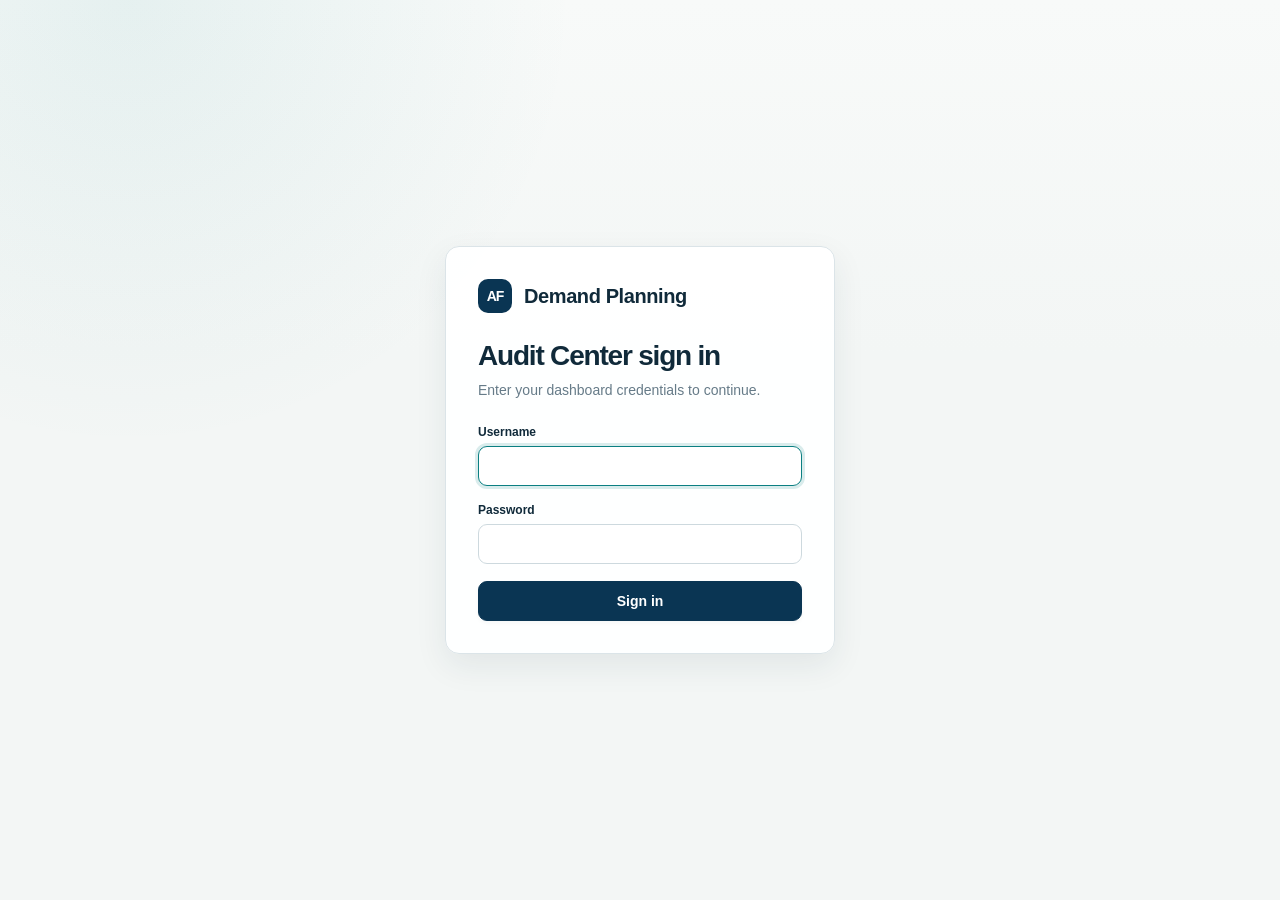
<file: login.html>
<!doctype html>
<html lang="en">
<head>
  <meta charset="utf-8">
  <meta name="viewport" content="width=device-width, initial-scale=1">
  <title>Sign In | Demand Planning Audit Center</title>
  <link rel="stylesheet" href="shared.css">
  <style>
    body {
      min-height: 100vh;
      display: grid;
      place-items: center;
      padding: 24px;
    }
    .login-card {
      width: min(100%, 390px);
      padding: 32px;
    }
    .login-brand { margin-bottom: 28px; }
    .login-brand .brand { min-width: 0; }
    .login-card h1 { margin-bottom: 8px; font-size: 28px; }
    .login-copy { margin-bottom: 24px; color: var(--muted); line-height: 1.5; }
    .login-form { display: grid; gap: 17px; }
    .field { display: grid; gap: 7px; }
    .field label { font-size: 12px; font-weight: 800; }
    .field input {
      width: 100%;
      border: 1px solid #cdd9de;
      border-radius: 9px;
      padding: 11px 12px;
      color: var(--ink);
      background: #fff;
    }
    .field input:focus {
      outline: 3px solid rgba(11, 127, 130, 0.15);
      border-color: var(--teal);
    }
    .login-form .button { width: 100%; padding: 11px 14px; }
    .login-error {
      margin: -4px 0 0;
      padding: 10px 12px;
      border-radius: 8px;
      color: var(--red);
      background: var(--red-soft);
      font-size: 12px;
      font-weight: 700;
    }
  </style>
</head>
<body>
  <main class="login-card card" aria-labelledby="loginTitle">
    <div class="login-brand">
      <div class="brand"><div class="brand-mark">AF</div><div class="brand-name">Demand Planning</div></div>
    </div>
    <h1 id="loginTitle">Audit Center sign in</h1>
    <p class="login-copy">Enter your dashboard credentials to continue.</p>
    <form class="login-form" id="loginForm">
      <div class="field">
        <label for="username">Username</label>
        <input id="username" name="username" type="text" autocomplete="username" required autofocus>
      </div>
      <div class="field">
        <label for="password">Password</label>
        <input id="password" name="password" type="password" autocomplete="current-password" required>
      </div>
      <p class="login-error" id="loginError" role="alert" hidden>Invalid username or password.</p>
      <button class="button primary" type="submit">Sign in</button>
    </form>
  </main>

  <script>
    const AUTH_KEY = "afAuditDashboardAuthenticated";
    const USERNAME = "EMRuser";
    const PASSWORD = "EMRdashboard#2026!";

    if (sessionStorage.getItem(AUTH_KEY) === "true") {
      window.location.replace("index.html");
    }

    document.getElementById("loginForm").addEventListener("submit", event => {
      event.preventDefault();
      const username = document.getElementById("username").value.trim();
      const password = document.getElementById("password").value;
      const isValid = username === USERNAME && password === PASSWORD;

      document.getElementById("loginError").hidden = isValid;
      if (!isValid) {
        document.getElementById("password").value = "";
        document.getElementById("password").focus();
        return;
      }

      sessionStorage.setItem(AUTH_KEY, "true");
      window.location.replace("index.html");
    });
  </script>
</body>
</html>
</file>
<file: shared.css>
:root {
  --ink: #102a3a;
  --muted: #667b88;
  --navy: #0a3553;
  --blue: #2468d8;
  --teal: #0b7f82;
  --teal-soft: #dff1ee;
  --orange: #df8a2f;
  --orange-soft: #fff0dc;
  --red: #b84f4a;
  --red-soft: #f8e5e2;
  --line: #dbe4e8;
  --canvas: #f3f6f5;
  --paper: #ffffff;
  --shadow: 0 12px 32px rgba(27, 55, 70, 0.08);
}

* { box-sizing: border-box; }

body {
  margin: 0;
  overflow-x: hidden;
  color: var(--ink);
  background:
    radial-gradient(circle at 10% 0%, rgba(11, 127, 130, 0.08), transparent 28rem),
    linear-gradient(180deg, #f8faf9 0, var(--canvas) 22rem);
  font-family: "Aptos", "Trebuchet MS", sans-serif;
  font-size: 14px;
}

button, input, select { font: inherit; }
button { color: inherit; }

.app-shell { min-height: 100vh; }

.topbar {
  height: 68px;
  display: flex;
  align-items: center;
  padding: 0 34px;
  gap: 34px;
  background: rgba(255, 255, 255, 0.94);
  border-bottom: 1px solid var(--line);
  backdrop-filter: blur(14px);
}

.brand { display: flex; align-items: center; gap: 12px; min-width: 250px; }
.brand-mark {
  width: 34px; height: 34px; display: grid; place-items: center;
  border-radius: 10px; background: var(--navy); color: #fff; font-weight: 800;
  letter-spacing: -1px;
}
.brand-name { font-size: 20px; font-weight: 750; letter-spacing: -0.4px; }
.current-section { color: var(--teal); font-weight: 800; }
.user-menu { margin-left: auto; display: flex; align-items: center; gap: 12px; }
.user { font-weight: 700; }
.logout-button {
  border: 0;
  padding: 5px 0;
  color: var(--muted);
  background: transparent;
  cursor: pointer;
  font-size: 12px;
  font-weight: 700;
}
.logout-button:hover { color: var(--navy); }

.page { width: min(1540px, calc(100% - 48px)); max-width: 100%; margin: 0 auto; padding: 28px 0 46px; }
.eyebrow { color: var(--teal); text-transform: uppercase; letter-spacing: 1.4px; font-size: 11px; font-weight: 800; }
h1, h2, h3, p { margin-top: 0; }
h1 { margin-bottom: 8px; font-size: clamp(27px, 3vw, 38px); line-height: 1.08; letter-spacing: -1.2px; }
.lead { color: var(--muted); font-size: 15px; line-height: 1.5; max-width: 760px; margin-bottom: 0; }

.button {
  border: 1px solid var(--line); background: #fff; border-radius: 9px;
  padding: 9px 13px; font-weight: 700; cursor: pointer; box-shadow: 0 2px 4px rgba(17, 45, 60, .04);
}
.button.primary { background: var(--navy); border-color: var(--navy); color: #fff; }
.button:hover { transform: translateY(-1px); }

.tabs { display: flex; gap: 4px; border-bottom: 1px solid var(--line); }
.tab {
  border: 0; background: transparent; padding: 13px 17px; color: var(--muted);
  font-weight: 700; cursor: pointer; border-bottom: 3px solid transparent;
}
.tab.active { color: var(--navy); border-color: var(--teal); }

.card {
  background: rgba(255,255,255,.96); border: 1px solid var(--line); border-radius: 14px;
  box-shadow: var(--shadow);
}
.card-title { display: flex; justify-content: space-between; gap: 12px; align-items: flex-start; }
.card-title h2, .card-title h3 { margin: 0; letter-spacing: -0.25px; }
.card-title h2 { font-size: 18px; }
.card-title h3 { font-size: 15px; }
.caption { color: var(--muted); font-size: 12px; margin-top: 4px; }
.pill {
  display: inline-flex; align-items: center; gap: 6px; border-radius: 999px;
  padding: 5px 9px; font-size: 11px; font-weight: 800; white-space: nowrap;
}
.pill.teal { background: var(--teal-soft); color: #176a68; }
.pill.orange { background: var(--orange-soft); color: #9a5a16; }
.pill.red { background: var(--red-soft); color: #93413c; }
.pill.gray { background: #edf1f3; color: #526873; }

.sr-only { position: absolute; width: 1px; height: 1px; overflow: hidden; clip: rect(0,0,0,0); }

@keyframes rise {
  from { opacity: 0; transform: translateY(10px); }
  to { opacity: 1; transform: translateY(0); }
}
.reveal { animation: rise .45s ease both; }
.delay-1 { animation-delay: .06s; }
.delay-2 { animation-delay: .12s; }
.delay-3 { animation-delay: .18s; }

@media (max-width: 980px) {
  .topbar { padding: 0 18px; gap: 16px; }
  .brand { min-width: auto; }
  .brand-name { display: none; }
  .page { width: min(100% - 28px, 1540px); }
}

@media (max-width: 680px) {
  .topbar { height: 58px; }
  .page { width: 100%; padding: 20px 14px 46px; }
}
</file>
